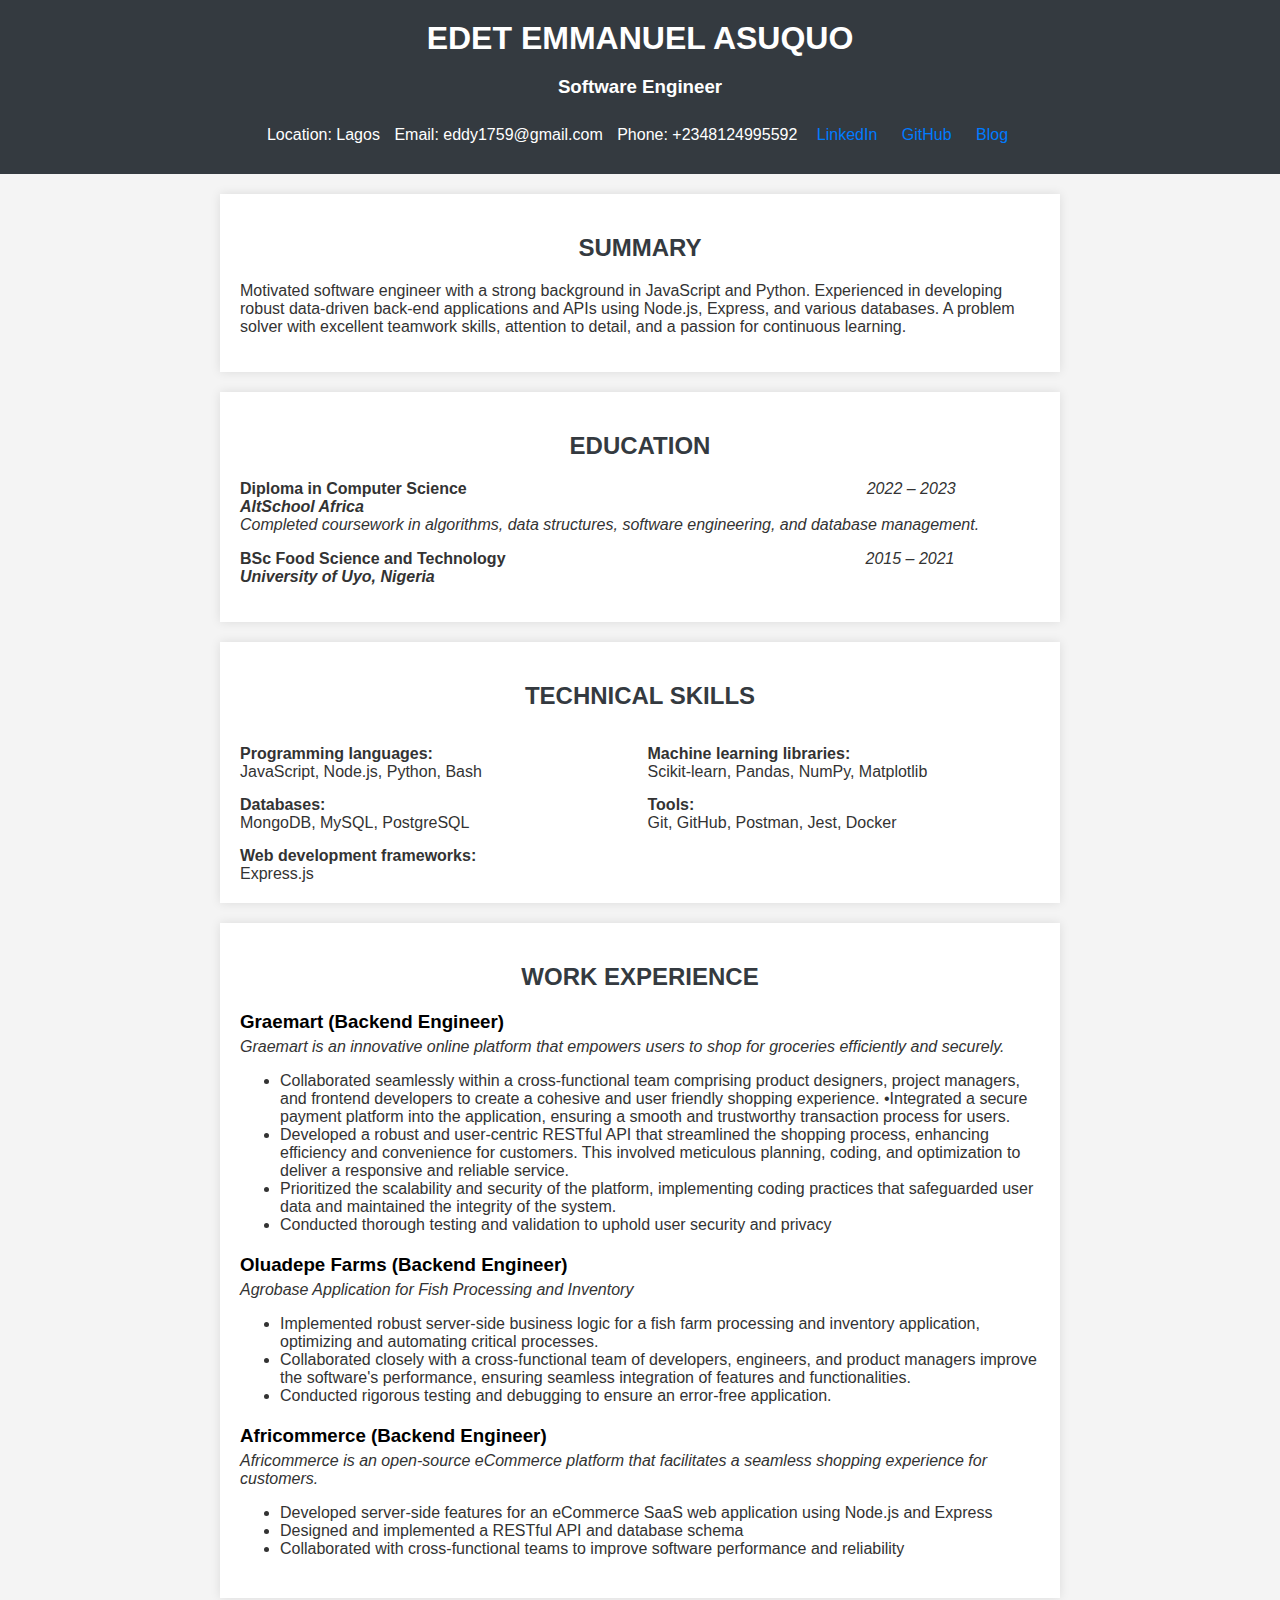
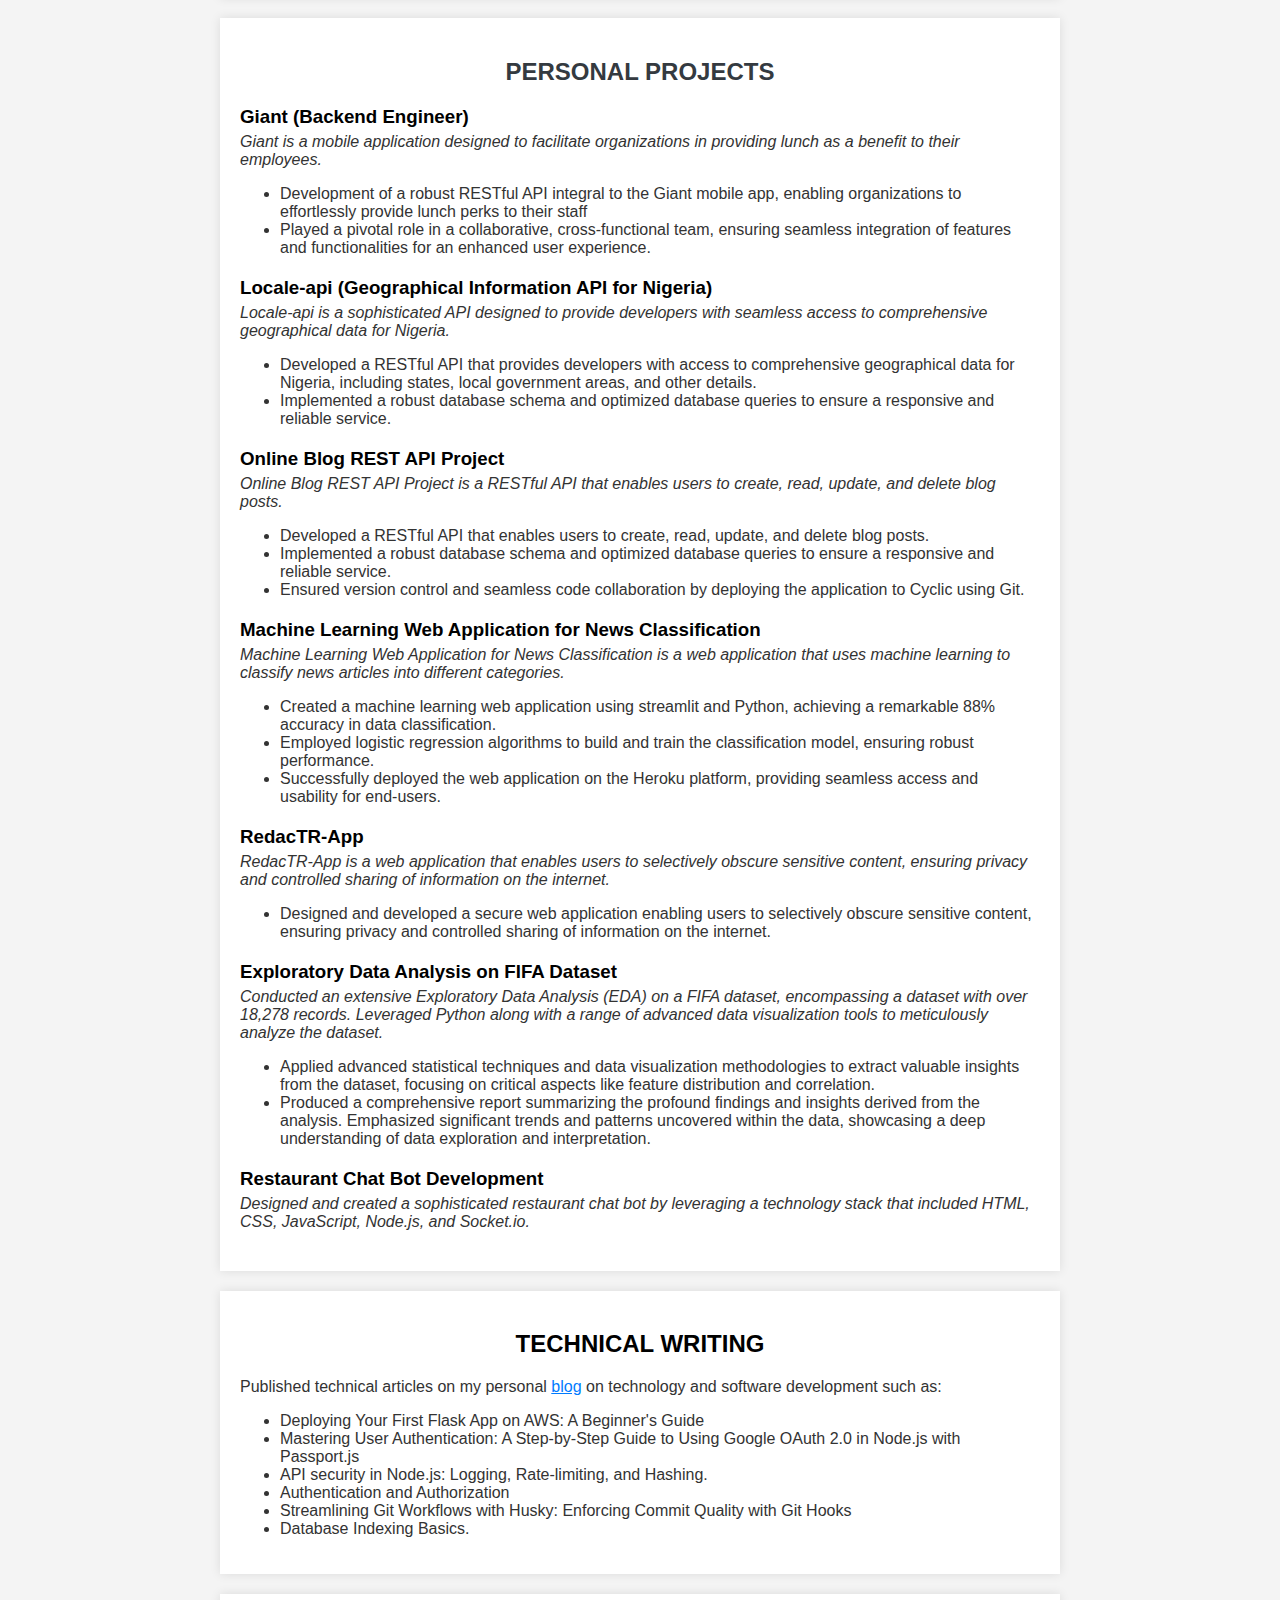
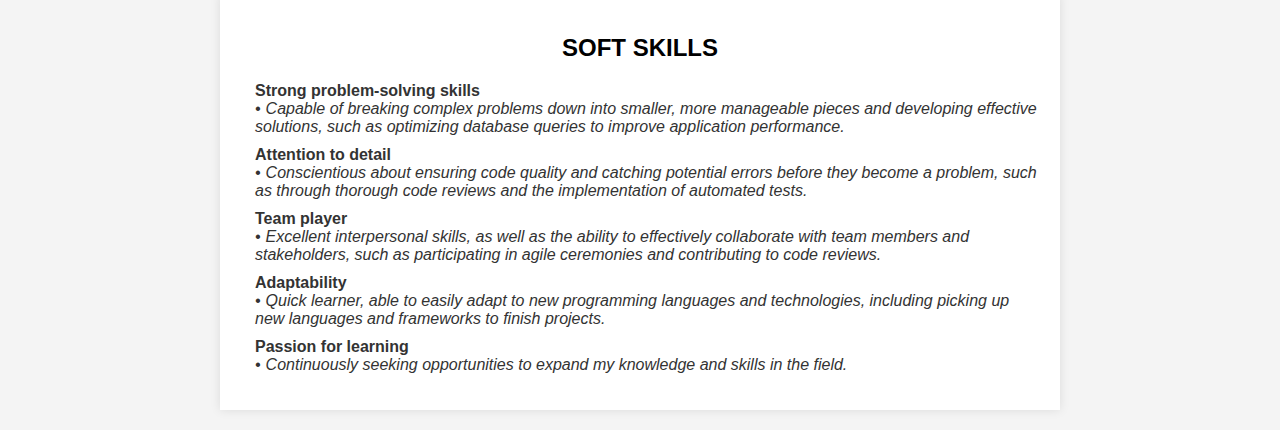
<file: chunk1/index.html>
<!DOCTYPE html>
<html lang="en">
<head>
    <meta charset="UTF-8">
    <meta name="viewport" content="width=device-width, initial-scale=1.0">
    <title>Eddy's Resume</title>
    <link rel="stylesheet" href="style.css">
</head>
<body>
    <header>
        <h1>EDET EMMANUEL ASUQUO</h1>
        <h3>Software Engineer</h3>
        <div class="contact">
            <p>Location: Lagos</p>
            <p>Email: eddy1759@gmail.com</p>
            <p>Phone: +2348124995592</p>
            <p><a href="https://www.linkedin.com/in/edet-e-asuquo/" target="_blank" style="text-decoration: none;">LinkedIn</a></p>
            <p><a href="https://www.github.com/eddy1759" target="_blank" style="text-decoration: none;">GitHub</a></p>
            <p><a href="https://eddy.hashnode.dev" target="_blank" style="text-decoration: none;">Blog</a></p>
        </div>
    </header>

    <section class="summary">
        <h2>SUMMARY</h2>
        <p>Motivated software engineer with a strong background in JavaScript and Python. Experienced in developing robust
            data-driven back-end applications and APIs using Node.js, Express, and various databases. A problem solver with
            excellent teamwork skills, attention to detail, and a passion for continuous learning.</p>
    </section>

    <section class="education">
        <h2>EDUCATION</h2>
        <p><strong style="font-weight: bold;">Diploma in Computer Science</strong><em style="margin-left: 50%;">2022 – 2023</em><br>
            <em><strong>AltSchool Africa</strong></em><br>
            <em>Completed coursework in algorithms, data structures, software engineering, and database management.</em><br>
        </p>

        <p><strong style="font-weight: bold;">BSc Food Science and Technology</strong><em style="margin-left: 45%;">2015 – 2021</em><br>
            <em><strong>University of Uyo, Nigeria</strong></em><br>
        </p>
    </section>

    <section class="technical-skills">
        <h2>TECHNICAL SKILLS</h2>
        <p><strong>Programming languages:</strong><br>
            JavaScript, Node.js, Python, Bash
        </p>

        <p><strong>Machine learning libraries:</strong><br>
            Scikit-learn, Pandas, NumPy, Matplotlib
        </p>

        <p><strong>Databases:</strong><br>
            MongoDB, MySQL, PostgreSQL
        </p>

        <p><strong>Tools:</strong><br>
            Git, GitHub, Postman, Jest, Docker
        </p>

        <p><strong>Web development frameworks:</strong><br>
            Express.js
        </p>
    </section>

    <section class="work-experience">
        <h2>WORK EXPERIENCE</h2>

        <article class="experience">
            <h3>Graemart (Backend Engineer)</h3>
            <p>Graemart is an innovative online platform that empowers users to shop for groceries
                efficiently and securely.</p>
            <ul>
                <li>Collaborated seamlessly within a cross-functional team comprising product
                    designers, project managers, and frontend developers to create a cohesive and user friendly shopping experience.
                    •Integrated a secure payment platform into the application, ensuring a smooth and
                    trustworthy transaction process for users.
                </li>
                <li>Developed a robust and user-centric RESTful API that streamlined the shopping
                    process, enhancing efficiency and convenience for customers. This involved
                    meticulous planning, coding, and optimization to deliver a responsive and reliable
                    service.
                </li>
                <li>
                    Prioritized the scalability and security of the platform, implementing coding
                    practices that safeguarded user data and maintained the integrity of the system.
                </li>
                <li>
                    Conducted thorough testing and validation to uphold user security and privacy
                </li>
            </ul>
        </article>

        <article class="experience">
            <h3>Oluadepe Farms (Backend Engineer)</h3>
            <p>Agrobase Application for Fish Processing and Inventory</p>
            <ul>
                <li>
                    Implemented robust server-side business logic for a fish farm processing and
                    inventory application, optimizing and automating critical processes.
                </li>
                <li>
                    Collaborated closely with a cross-functional team of developers, engineers, and
                    product managers improve the software's performance, ensuring seamless
                    integration of features and functionalities.
                </li>
                <li>
                    Conducted rigorous testing and debugging to ensure an error-free application.
                </li>
            </ul>
        </article>

        <article class="experience">
            <h3>Africommerce (Backend Engineer)</h3>
            <p>Africommerce is an open-source eCommerce platform that facilitates a seamless shopping
                experience for customers.
            </p>
            <ul>
                <li>
                    Developed server-side features for an eCommerce SaaS web application using
                    Node.js and Express
                </li>
                <li>
                    Designed and implemented a RESTful API and database schema
                </li>
                <li>
                    Collaborated with cross-functional teams to improve software performance and reliability
                </li>
            </ul>
        </article>
    </section>

    <section class="personal-projects">
        <h2>PERSONAL PROJECTS</h2>

        <article class="project">
            <h3>Giant (Backend Engineer)</h3>
            <p>Giant is a mobile application designed to facilitate organizations in providing lunch as a benefit to their employees.</p>
           <ul>
            <li>
                Development of a robust RESTful API integral to the Giant mobile app, enabling organizations to effortlessly
                provide lunch perks to their staff
            </li>
            <li>
                Played a pivotal role in a collaborative, cross-functional team, ensuring seamless integration of features and
                functionalities for an enhanced user experience.
            </li>
           </ul>
        </article>

        <article class="project">
            <h3>Locale-api (Geographical Information API for Nigeria)</h3>
            <p>Locale-api is a sophisticated API designed to provide developers with seamless access to comprehensive geographical data for Nigeria.</p>
            <ul>
                <li>
                    Developed a RESTful API that provides developers with access to comprehensive geographical data for
                    Nigeria, including states, local government areas, and other details.
                </li>
                <li>
                    Implemented a robust database schema and optimized database queries to ensure a responsive and
                    reliable service.
                </li>
        </article>
        <article class="project">
            <h3>Online Blog REST API Project</h3>
            <p>Online Blog REST API Project is a RESTful API that enables users to create, read, update, and delete blog posts.</p>
            <ul>
                <li>
                    Developed a RESTful API that enables users to create, read, update, and delete blog posts.
                </li>
                <li>
                    Implemented a robust database schema and optimized database queries to ensure a responsive and
                    reliable service.
                </li>
                <li>
                    Ensured version control and seamless code collaboration by deploying the application to Cyclic using Git.
                </li>
        </article>
        <article class="project">
            <h3>Machine Learning Web Application for News Classification</h3>
            <p>Machine Learning Web Application for News Classification is a web application that uses machine learning to classify news articles into different categories.</p>
            <ul>
                <li>
                    Created a machine learning web application using streamlit and Python, achieving a remarkable 88% accuracy
                    in data classification.
                </li>
                <li>
                    Employed logistic regression algorithms to build and train the classification model, ensuring robust
                    performance.
                </li>
                <li>
                    Successfully deployed the web application on the Heroku platform, providing seamless access and usability for
                    end-users.
                </li>
        </article>
        <article class="project">
            <h3>RedacTR-App</h3>
            <p>RedacTR-App is a web application that enables users to selectively obscure sensitive content, ensuring privacy and controlled sharing of information on the internet.</p>
            <ul>
                <li>
                    Designed and developed a secure web application enabling users to selectively obscure sensitive content,
                    ensuring privacy and controlled sharing of information on the internet.
                </li>
        </article>
        <article class="project">
            <h3>Exploratory Data Analysis on FIFA Dataset</h3>
            <p>Conducted an extensive Exploratory Data Analysis (EDA) on a FIFA dataset, encompassing a dataset with over 18,278 records. Leveraged Python along with a range of advanced data visualization tools to meticulously analyze the dataset.</p>
            <ul>
                <li>
                    Applied advanced statistical techniques and data visualization methodologies to extract valuable insights from
                    the dataset, focusing on critical aspects like feature distribution and correlation.
                </li>
                <li>
                    Produced a comprehensive report summarizing the profound findings and insights derived from the analysis.
                    Emphasized significant trends and patterns uncovered within the data, showcasing a deep understanding of
                    data exploration and interpretation.
                </li>
            </ul>
        </article>
        <article class="project">
            <h3>Restaurant Chat Bot Development</h3>
            <p>Designed and created a sophisticated restaurant chat bot by leveraging a technology stack that included HTML, CSS, JavaScript, Node.js, and Socket.io.</p>
        </article>
    </section>

    <section class="technical-writing">
        <h2>TECHNICAL WRITING</h2>
        <p>Published technical articles on my personal <a href="https://eddy.hashnode.dev">blog</a> on technology and software
            development such as:</p>
        <ul>
            <li>Deploying Your First Flask App on AWS: A Beginner's Guide</li>
            <li>Mastering User Authentication: A Step-by-Step Guide to Using Google OAuth 2.0 in Node.js with Passport.js</li>
            <li>API security in Node.js: Logging, Rate-limiting, and Hashing.</li>
            <li>Authentication and Authorization</li>
            <li>Streamlining Git Workflows with Husky: Enforcing Commit Quality with Git Hooks</li>
            <li>Database Indexing Basics.</li>
        </ul>
    </section>

    <section class="soft-skills">
        <h2>SOFT SKILLS</h2>
        <ul>
            <li><strong>Strong problem-solving skills</strong><br>
                <em>Capable of breaking complex problems down into smaller, more manageable pieces and developing effective solutions, such as optimizing database queries to improve application performance.</em>
            </li>
            <li><strong>Attention to detail</strong><br>
                <em>Conscientious about ensuring code quality and catching potential errors before they become a problem, such as through thorough code reviews and the implementation of automated tests.</em>
            </li>
            <li><strong>Team player</strong><br>
                <em>Excellent interpersonal skills, as well as the ability to effectively collaborate with team members and stakeholders, such as participating in agile ceremonies and contributing to code reviews.</em>
            </li>
            <li><strong>Adaptability</strong><br>
                <em>Quick learner, able to easily adapt to new programming languages and technologies, including picking up new languages and frameworks to finish projects.</em>
            </li>
            <li><strong>Passion for learning</strong><br>
                <em>Continuously seeking opportunities to expand my knowledge and skills in the field.</em>
            </li>
        </ul>
    </section>
    
    </body>
    </html>
    

</body>
</html>
</file>
<file: chunk1/style.css>
body {
    font-family: 'Arial', sans-serif;
    margin: 0;
    padding: 0;
    box-sizing: border-box;
    background-color: #f4f4f4;
    color: #333;
}

header {
    background-color: #343a40;
    color: white;
    padding: 20px;
    text-align: center;
}

header h1 {
    margin: 0;
}

.contact {
    text-align: center;
}

.contact h2 {
    color: #343a40; /* Dark color of your choice */
}

.contact p, .contact a {
    display: inline-block;
    margin: 5px;
}

.contact a {
    color: #007BFF; /* Blue color for links */
}

section {
    max-width: 800px;
    margin: 20px auto;
    padding: 20px;
    background-color: white;
    box-shadow: 0 0 10px rgba(0, 0, 0, 0.1);
}

section h2 {
    color: #343a40;
    text-align: center;
}

.work-experience,
.personal-projects,
.technical-writing,
.soft-skills {
    margin-top: 20px;
}

.work-experience h3,
.personal-projects h3,
.technical-writing h2,
.soft-skills h2 {
    color: black;
}

.experience,
.project {
    margin-bottom: 20px;
}

.technical-writing a {
    color: #007BFF;
}

.soft-skills ul {
    list-style-type: none;
    padding-left: 15px;
}

.soft-skills li {
    margin-bottom: 10px;
}

.technical-skills {
    display: grid;
    grid-template-columns: repeat(2, 1fr);
    grid-gap: 15px;
}

.technical-skills h2 {
    grid-column: span 2; 
    color: #343a40;
}

.technical-skills p {
    margin: 0; 
}

.work-experience h3,
.personal-projects h3 {
    margin-bottom: 5px; 
}

.work-experience p,
.personal-projects p {
    font-style: italic;
    margin-top: 5px; 
}

.soft-skills em::before {
    content: "\2022"; /* Unicode character for a bullet point */
    margin-right: 5px; /* Add some space between the bullet point and the text */
}
</file>
